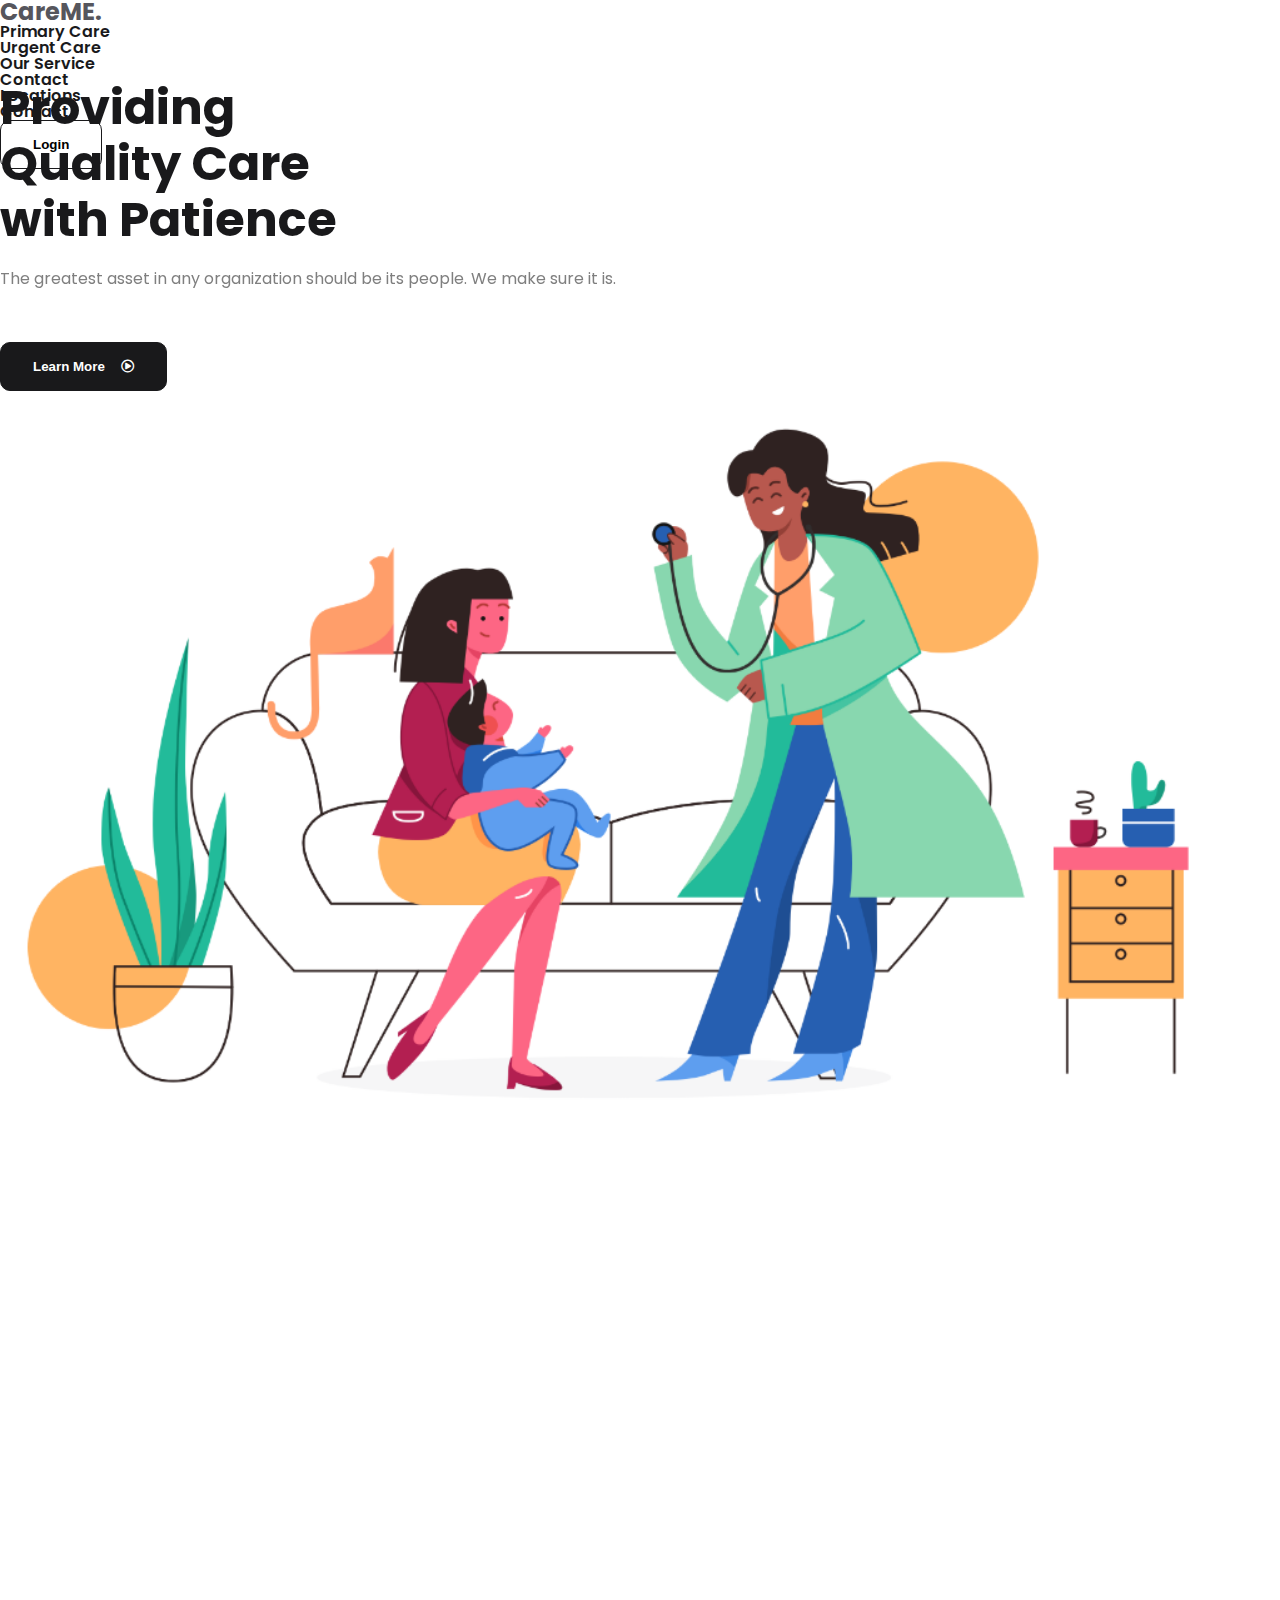
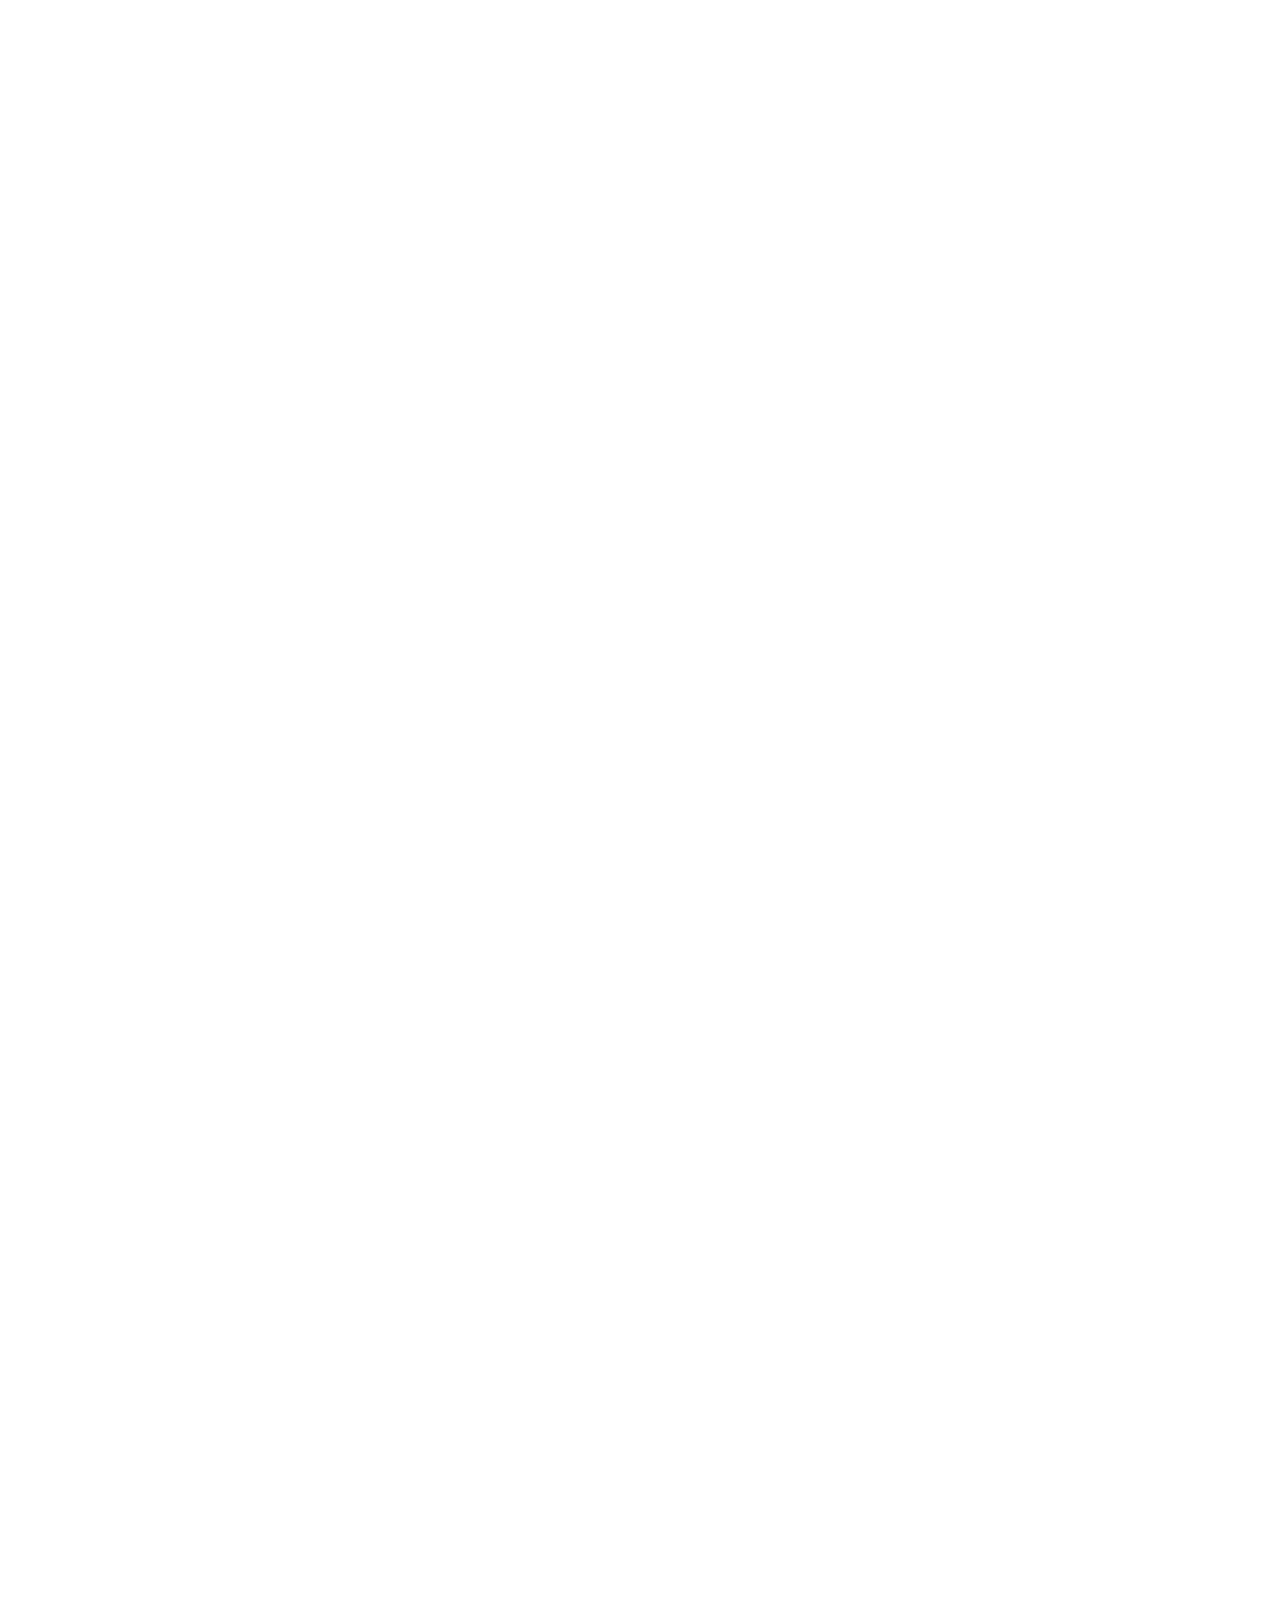
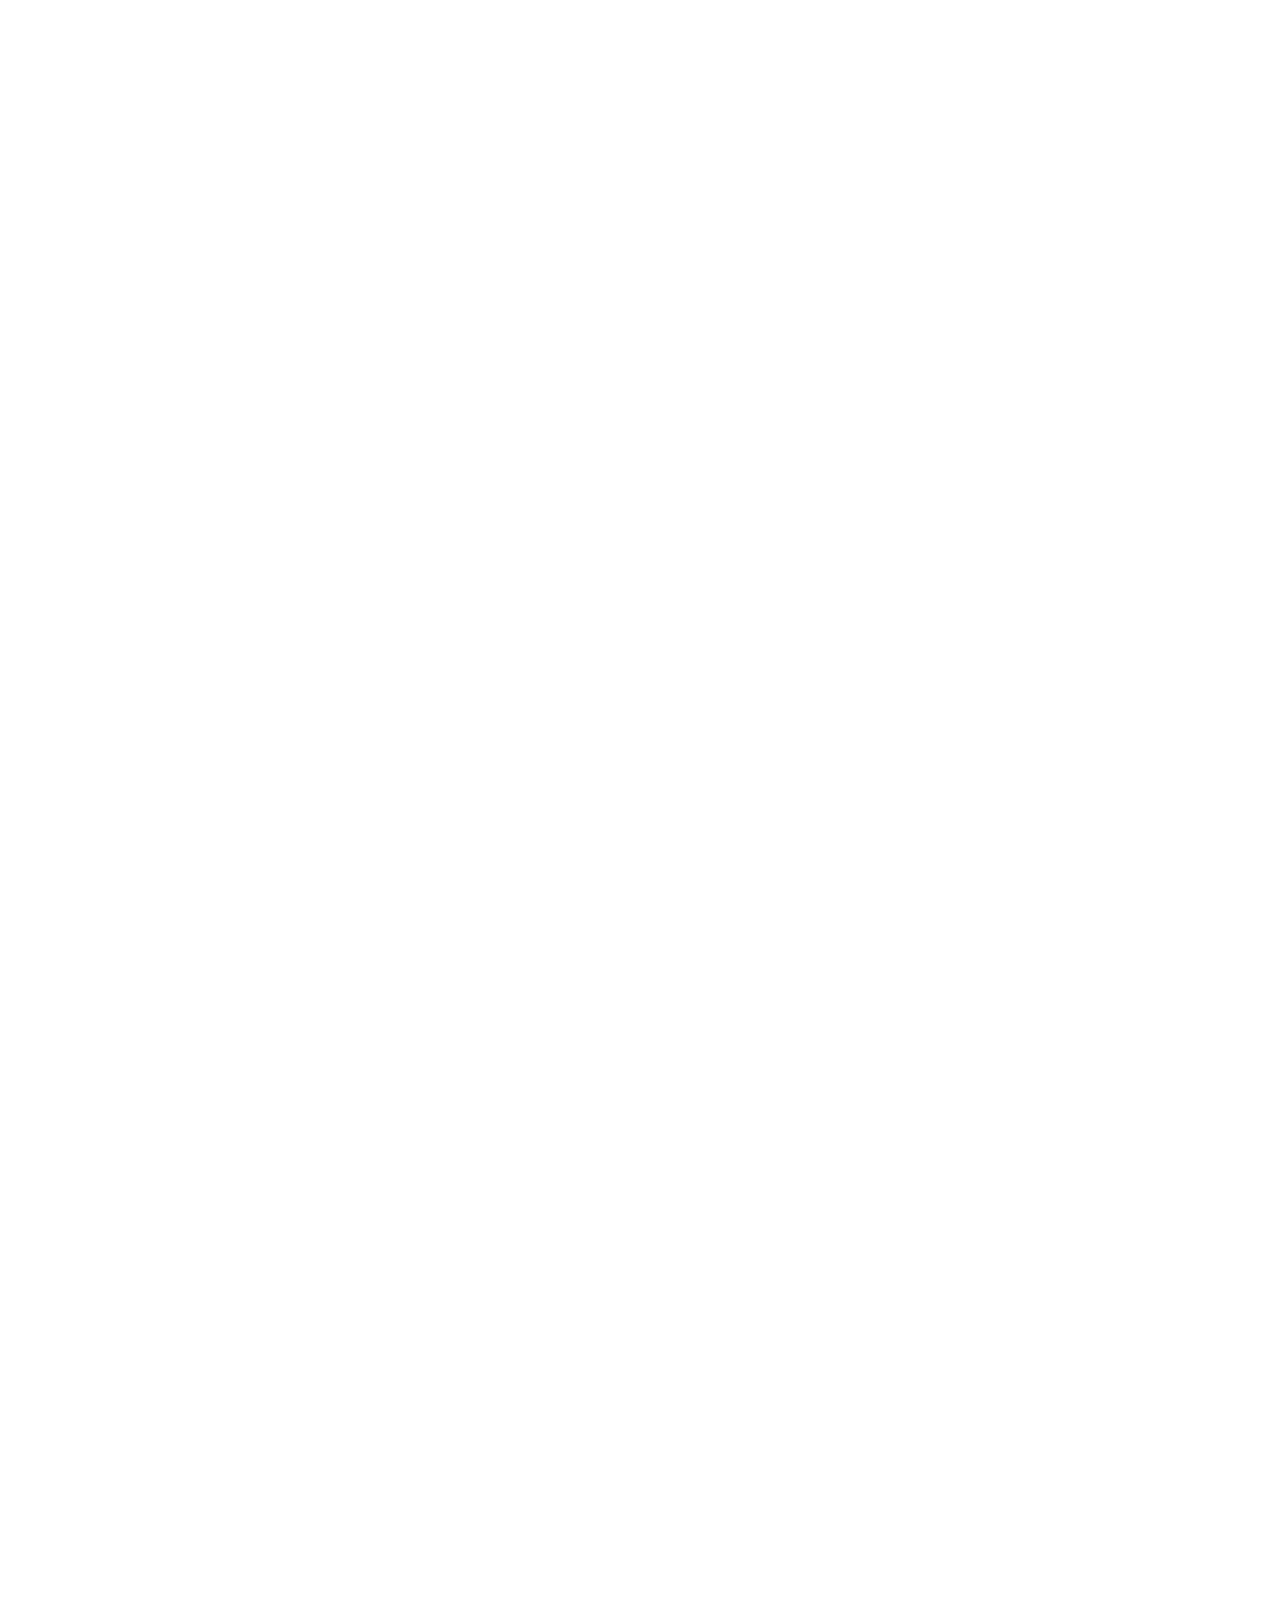
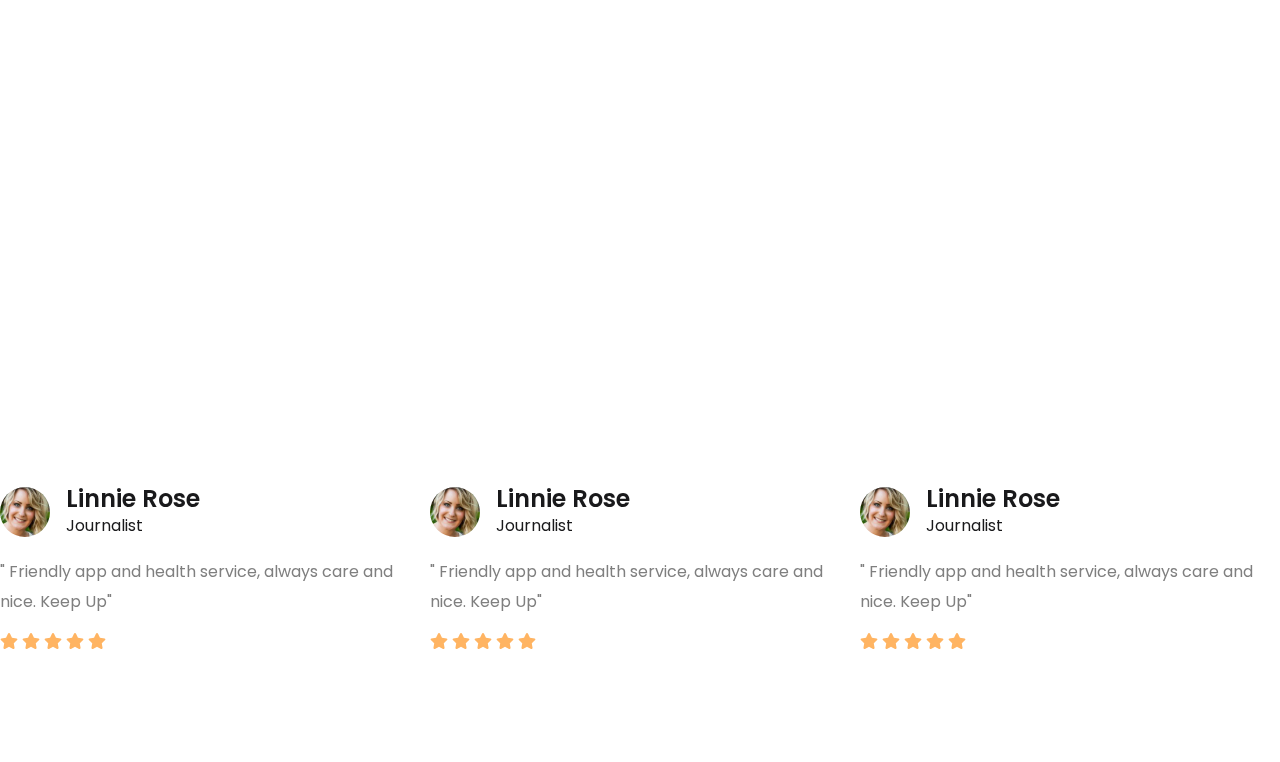
<file: index.html>
<!DOCTYPE html>
<html lang="en">
  <head>
    <meta charset="UTF-8" />
    <meta name="viewport" content="width=device-width, initial-scale=1.0" />
    <title>Document</title>
    <!-- Bootstrap-->
    <link
      href="https://cdn.jsdelivr.net/npm/bootstrap@5.0.0-beta1/dist/css/bootstrap.min.css"
      rel="stylesheet"
      integrity="sha384-giJF6kkoqNQ00vy+HMDP7azOuL0xtbfIcaT9wjKHr8RbDVddVHyTfAAsrekwKmP1"
      crossorigin="anonymous"
    />
    <!-- Font Awesome-->
    <link
      rel="stylesheet"
      href="https://cdnjs.cloudflare.com/ajax/libs/font-awesome/5.15.1/css/all.min.css"
    />
    <!-- Owl Carousel-->
    <link rel="stylesheet" href="./assets/css/vendor/owl.carousel.min.css" />
    <link
      rel="stylesheet"
      href="./assets/css/vendor/owl.theme.default.min.css"
    />
    <!-- AOS -->
    <link href="https://unpkg.com/aos@2.3.1/dist/aos.css" rel="stylesheet" />
    <!-- Main Style -->
    <link rel="stylesheet" href="./assets/css/style.css" />
  </head>

  <body>
    <!-- Navbar -->
    <nav class="navbar navbar-expand-lg sticky-top navbar-light">
      <div class="container">
        <a class="navbar-brand" href="#">CareME.</a>
        <button
          class="navbar-toggler"
          type="button"
          data-bs-toggle="collapse"
          data-bs-target="#navbarSupportedContent"
          aria-controls="navbarSupportedContent"
          aria-expanded="false"
          aria-label="Toggle navigation"
        >
          <span class="navbar-toggler-icon"></span>
        </button>
        <div class="collapse navbar-collapse" id="navbarSupportedContent">
          <ul class="navbar-nav mx-auto mb-lg-0">
            <li class="nav-item">
              <a class="nav-link active" aria-current="page" href="#"
                >Primary Care</a
              >
            </li>
            <li class="nav-item">
              <a class="nav-link" href="#">Urgent Care</a>
            </li>
            <li class="nav-item">
              <a class="nav-link" href="#">Our Service</a>
            </li>
            <li class="nav-item">
              <a class="nav-link" href="#">Contact</a>
            </li>
            <li class="nav-item">
              <a class="nav-link" href="#">Locations</a>
            </li>
            <li class="nav-item">
              <a class="nav-link" href="#">Contact</a>
            </li>
          </ul>
          <button class="outlined-btn" type="submit">Login</button>
        </div>
      </div>
    </nav>
    <!-- #Navbar End-->

    <!-- Header -->
    <header>
      <div class="container hero-wrapper">
        <div class="row h-100">
          <div class="col-lg-5">
            <div class="hero-content">
              <h1 data-aos="fade-up">Providing Quality Care with Patience</h1>
              <p data-aos="fade-up" data-aos-delay="300">
                The greatest asset in any organization should be its people. We
                make sure it is.
              </p>
              <button class="main-btn" data-aos="fade-up" data-aos-delay="600">
                Learn More <i class="far fa-play-circle"></i>
              </button>
            </div>
          </div>
          <div
            class="col-lg-7"
            id="hero-img"
            data-aos="fade-up"
            data-aos-delay="300"
          >
            <div class="hero-img">
              <img src="./assets/img/babycare.png" alt="CareME hero image" />
            </div>
          </div>
        </div>
      </div>
    </header>
    <!-- #Header End -->
    <main>
      <!-- Appointment Section -->
      <section class="section" id="appointment_section">
        <div class="container">
          <div class="row">
            <div class="section-title" data-aos="fade-up">
              <h4>find your best appointment</h4>
              <h2>Book an Appointment</h2>
            </div>
            <div
              class="appointment-box"
              data-aos="fade-up"
              data-aos-delay="600"
            >
              <div class="appointment-item">
                <h4>Child Immunisations</h4>
                <p>Child Injections</p>
                <a href="">Today at 2pm</a>
              </div>
              <div class="appointment-item appointment-item_primary">
                <h4>Cytology</h4>
                <p>Smear test</p>
                <a href="">Tomorrow at 1pm</a>
              </div>
              <div class="appointment-item">
                <h4>PST to Book</h4>
                <p>Face to face appointment</p>
                <a href="" class="secondary-btn">Instant</a>
              </div>
              <div class="appointment-item">
                <h4>Phlebo...</h4>
                <p>Blood test...</p>
                <a href="">Next 2 days</a>
              </div>
              <div class="appointment-cta">
                <button class="main-btn">Find more</button>
              </div>
            </div>
          </div>
        </div>
      </section>
      <!-- #Appointment Section End -->

      <!-- Services Section -->
      <section class="section" id="services_section">
        <div class="container">
          <div class="row">
            <div class="section-title" data-aos="fade-up">
              <h4>Our Services</h4>
              <h2>Friendlier Care Experience</h2>
            </div>
            <div
              class="col-lg-4 col-md-4 services-box"
              data-aos="fade-up"
              data-aos-delay="600"
            >
              <div class="service-item">
                <div class="service-icon">
                  <img
                    src="./assets/img/Icon_1.png"
                    alt="CareMe Service No Rush Appointment"
                  />
                </div>
                <h3 class="service-title">No Rush Appointment</h3>
                <p class="service-body">
                  The greatest asset in any organization should be its people.
                  We make sure it is.
                </p>
              </div>
            </div>
            <div
              class="col-lg-4 col-md-4 services-box"
              data-aos="fade-up"
              data-aos-delay="900"
            >
              <div class="service-item">
                <div class="service-icon">
                  <img
                    src="./assets/img/Icon_2.png"
                    alt="CareMe Service Minimal wait times"
                  />
                </div>
                <h3 class="service-title">Minimal wait times</h3>
                <p class="service-body">
                  The greatest asset in any organization should be its people.
                  We make sure it is.
                </p>
              </div>
            </div>
            <div
              class="col-lg-4 col-md-4 services-box"
              data-aos="fade-up"
              data-aos-delay="1200"
            >
              <div class="service-item">
                <div class="service-icon">
                  <img
                    src="./assets/img/Icon_3.png"
                    alt="CareMe Service Aligned with your baby's health"
                  />
                </div>
                <h3 class="service-title">Aligned with your baby's health</h3>
                <p class="service-body">
                  The greatest asset in any organization should be its people.
                  We make sure it is.
                </p>
              </div>
            </div>
          </div>
        </div>
      </section>
      <!-- #Services Section End -->
      <section
        class="section app-and-location-section"
        id="app-and-location_section"
      >
        <div class="container" data-aos="fade-in">
          <div class="row app-area">
            <div class="col-lg-5 col-md-5">
              <div class="app-img" data-aos="fade-up" data-aos-delay="600">
                <img src="./assets/img/image_2.png" alt="Care Me App" />
              </div>
            </div>
            <div class="col-lg-7 col-md-7">
              <div class="app-content" data-aos="fade-up" data-aos-delay="900">
                <h3>Available for your Smartphone</h3>
                <p>
                  Manages and monitoring your baby activity, health, and any
                  condition only with one click. Kind of simple quick App
                </p>
                <div class="button-group">
                  <button class="main-btn">Download App</button>
                  <button class="outlined-btn">
                    Learn more <i class="far fa-play-circle"></i>
                  </button>
                </div>
              </div>
            </div>
          </div>
          <div class="row location-area mt-5">
            <div class="col-lg-5 col-md-5">
              <div
                class="location-content"
                data-aos="fade-up"
                data-aos-delay="600"
              >
                <h3>Check Our Offline Office</h3>
                <p>
                  Lorem ipsum dolor sit amet consectetur adipisicing elit.
                  Quaerat provident possimus nihil ea ut obcaecati
                  necessitatibus? Ut enim corrupti ipsum.
                </p>

                <button class="outlined-btn">Rearn more</button>
              </div>
            </div>

            <div class="col-lg-7 col-md-7">
              <div class="mapouter" data-aos="fade-up" data-aos-delay="600">
                <div class="gmap_canvas">
                  <iframe
                    width="100%"
                    height="500"
                    id="gmap_canvas"
                    src="https://maps.google.com/maps?q=university%20of%20san%20francisco&t=&z=13&ie=UTF8&iwloc=&output=embed"
                    frameborder="0"
                    scrolling="no"
                    marginheight="0"
                    marginwidth="0"
                  ></iframe
                  ><a
                    href="https://www.embedgooglemap.net/blog/divi-discount-code-elegant-themes-coupon/"
                  ></a>
                </div>
                <style>
                  .mapouter {
                    position: relative;
                    text-align: right;
                    height: 500px;
                    width: 100%;
                  }
                  .gmap_canvas {
                    overflow: hidden;
                    background: none !important;
                    height: 500px;
                    width: 100%;
                  }
                </style>
              </div>
            </div>
          </div>
        </div>
      </section>
      <!-- #App and Location Section End-->
      <!-- Testimonials -->
      <section class="section" id="testimonials_section">
        <div class="container-fluid">
          <div class="row">
            <div class="col-lg-3 offset-lg-1">
              <div class="testimonials-heading" data-aos="fade-up">
                <h3>Happy Clients</h3>
                <p>Lorem ipsum dolor sit amet consectetur adipisicing elit.</p>
              </div>
            </div>
            <div class="col-lg-8">
              <div class="owl-carousel">
                <div
                  class="testimonial-item"
                  data-aos="fade-up"
                  data-aos-delay="600"
                >
                  <div class="testimonials-top">
                    <div class="testimonials-img">
                      <img
                        src="./assets/img/user_1.jpg"
                        alt="Avatar"
                        class="avatar"
                      />
                    </div>
                    <div class="testimonial-top-content">
                      <h4>Linnie Rose</h4>
                      <p>Journalist</p>
                    </div>
                  </div>
                  <div class="testimonials-content">
                    <p>
                      " Friendly app and health service, always care and nice.
                      Keep Up"
                    </p>
                    <div class="rating">
                      <i class="fas fa-star" style="color: #ffb462"></i>
                      <i class="fas fa-star" style="color: #ffb462"></i>
                      <i class="fas fa-star" style="color: #ffb462"></i>
                      <i class="fas fa-star" style="color: #ffb462"></i>
                      <i class="fas fa-star" style="color: #ffb462"></i>
                    </div>
                  </div>
                </div>
                <div
                  class="testimonial-item"
                  data-aos="fade-up"
                  data-aos-delay="900"
                >
                  <div class="testimonials-top">
                    <div class="testimonials-img">
                      <img
                        src="./assets/img/user_1.jpg"
                        alt="Avatar"
                        class="avatar"
                      />
                    </div>
                    <div class="testimonial-top-content">
                      <h4>Linnie Rose</h4>
                      <p>Journalist</p>
                    </div>
                  </div>
                  <div class="testimonials-content">
                    <p>
                      " Friendly app and health service, always care and nice.
                      Keep Up"
                    </p>
                    <div class="rating">
                      <i class="fas fa-star" style="color: #ffb462"></i>
                      <i class="fas fa-star" style="color: #ffb462"></i>
                      <i class="fas fa-star" style="color: #ffb462"></i>
                      <i class="fas fa-star" style="color: #ffb462"></i>
                      <i class="fas fa-star" style="color: #ffb462"></i>
                    </div>
                  </div>
                </div>
                <div
                  class="testimonial-item"
                  data-aos="fade-up"
                  data-aos-delay="1200"
                >
                  <div class="testimonials-top">
                    <div class="testimonials-img">
                      <img
                        src="./assets/img/user_1.jpg"
                        alt="Avatar"
                        class="avatar"
                      />
                    </div>
                    <div class="testimonial-top-content">
                      <h4>Linnie Rose</h4>
                      <p>Journalist</p>
                    </div>
                  </div>
                  <div class="testimonials-content">
                    <p>
                      " Friendly app and health service, always care and nice.
                      Keep Up"
                    </p>
                    <div class="rating">
                      <i class="fas fa-star" style="color: #ffb462"></i>
                      <i class="fas fa-star" style="color: #ffb462"></i>
                      <i class="fas fa-star" style="color: #ffb462"></i>
                      <i class="fas fa-star" style="color: #ffb462"></i>
                      <i class="fas fa-star" style="color: #ffb462"></i>
                    </div>
                  </div>
                </div>
                <div class="testimonial-item">
                  <div class="testimonials-top">
                    <div class="testimonials-img">
                      <img
                        src="./assets/img/user_1.jpg"
                        alt="Avatar"
                        class="avatar"
                      />
                    </div>
                    <div class="testimonial-top-content">
                      <h4>Linnie Rose</h4>
                      <p>Journalist</p>
                    </div>
                  </div>
                  <div class="testimonials-content">
                    <p>
                      " Friendly app and health service, always care and nice.
                      Keep Up"
                    </p>
                    <div class="rating">
                      <i class="fas fa-star" style="color: #ffb462"></i>
                      <i class="fas fa-star" style="color: #ffb462"></i>
                      <i class="fas fa-star" style="color: #ffb462"></i>
                      <i class="fas fa-star" style="color: #ffb462"></i>
                      <i class="fas fa-star" style="color: #ffb462"></i>
                    </div>
                  </div>
                </div>
              </div>
            </div>
          </div>
        </div>
      </section>
      <!-- #Testimonials End-->
    </main>
    <footer></footer>
  </body>
  <!-- Jquery, Popper, Bootstrap -->
  <script
    src="https://code.jquery.com/jquery-3.3.1.slim.min.js"
    integrity="sha384-q8i/X+965DzO0rT7abK41JStQIAqVgRVzpbzo5smXKp4YfRvH+8abtTE1Pi6jizo"
    crossorigin="anonymous"
  ></script>
  <script
    src="https://cdnjs.cloudflare.com/ajax/libs/popper.js/1.14.7/umd/popper.min.js"
    integrity="sha384-UO2eT0CpHqdSJQ6hJty5KVphtPhzWj9WO1clHTMGa3JDZwrnQq4sF86dIHNDz0W1"
    crossorigin="anonymous"
  ></script>
  <script
    src="https://stackpath.bootstrapcdn.com/bootstrap/4.3.1/js/bootstrap.min.js"
    integrity="sha384-JjSmVgyd0p3pXB1rRibZUAYoIIy6OrQ6VrjIEaFf/nJGzIxFDsf4x0xIM+B07jRM"
    crossorigin="anonymous"
  ></script>
  <script src="./assets/js/owl.carousel.min.js"></script>
  <script src="https://unpkg.com/aos@2.3.1/dist/aos.js"></script>
  <script src="./assets/js/main.js"></script>
</html>
</file>
<file: assets/css/style.css>
/* Theme Description
-------------------------------------------------

	  Theme Name:   Minotore Test   
	  Author:   Ezzeddine Jlassi
	  Description:  Interview Test
	  Version:  1.0.0

------------------------------------------------- 
*/
/* CSS Index
-------------------------------------------------

	1. Style Reset
	2. Theme Default Style
	3. Header
	4. Appointment Section
	5. Services Section
	6. App Section
	7. Testimonials Section

-------------------------------------------------
*/
/*------------------- 1- Style Reset --------------------------*/
@import url("https://fonts.googleapis.com/css2?family=Poppins:wght@200;300;400;500;600;700;800;900&display=swap");
html,
body,
div,
span,
applet,
object,
iframe,
h1,
h2,
h3,
h4,
h5,
h6,
p,
blockquote,
pre,
a,
abbr,
acronym,
address,
big,
cite,
code,
del,
dfn,
em,
img,
ins,
kbd,
q,
s,
samp,
small,
strike,
strong,
sub,
sup,
tt,
var,
b,
u,
i,
center,
dl,
dt,
dd,
ol,
ul,
li,
fieldset,
form,
label,
legend,
table,
caption,
tbody,
tfoot,
thead,
tr,
th,
td,
article,
aside,
canvas,
details,
embed,
figure,
figcaption,
footer,
header,
hgroup,
menu,
nav,
output,
ruby,
section,
summary,
time,
mark,
audio,
video {
  margin: 0;
  padding: 0;
  border: 0;
  font-size: 100%;
  font: inherit;
  vertical-align: baseline;
}

article,
aside,
details,
figcaption,
figure,
footer,
header,
hgroup,
menu,
nav,
section {
  display: block;
}

body {
  line-height: 1;
}

ol,
ul {
  list-style: none;
}

blockquote,
q {
  quotes: none;
}

blockquote:before,
blockquote:after,
q:before,
q:after {
  content: "";
  content: none;
}

table {
  border-collapse: collapse;
  border-spacing: 0;
}

button {
  border: none;
  background: none;
  outline: none;
}

/*------------------- 1- Theme Default Style --------------------------*/
body {
  font-family: "Poppins", sans-serif;
  font-weight: normal;
  font-style: normal;
  font-size: 1rem;
  max-width: 1366px;
  margin: 0 auto;
  overflow-x: hidden;
}

h1,
h2,
h3,
h4,
h5,
h6 {
  font-family: "Poppins", sans-serif;
  color: #19191b;
  margin-top: 0px;
  font-style: normal;
  font-weight: 500;
  text-transform: normal;
}

p {
  font-family: "Poppins", sans-serif;
  color: #7f7f7f;
  font-size: 16px;
  line-height: 30px;
  margin-bottom: 1rem;
  font-weight: normal;
}

a {
  text-decoration: none;
  color: #19191b;
}
a:hover {
  text-decoration: none;
  color: #56565d;
}

h1 {
  font-size: 3rem;
  line-height: 3.5rem;
  font-weight: 700;
  margin-bottom: 1rem;
}

.main-btn {
  border: 1px solid #19191b;
  padding: 1rem 2rem;
  color: #ffffff;
  background-color: #19191b;
  width: fit-content;
  display: flex;
  justify-content: center;
  align-items: center;
  cursor: pointer;
  font-weight: 600;
  outline: none !important;
  -webkit-border-radius: 10px;
  -moz-border-radius: 10px;
  border-radius: 10px;
  -webkit-transition: all 0.1s ease-out 0s;
  -moz-transition: all 0.1s ease-out 0s;
  -ms-transition: all 0.1s ease-out 0s;
  -o-transition: all 0.1s ease-out 0s;
  transition: all 0.1s ease-out 0s;
}
.main-btn i {
  margin-left: 1rem;
}
.main-btn:hover {
  background-color: #ffffff;
  color: #19191b;
}
.main-btn:active {
  transform: scale(0.95);
  outline: none !important;
}

.outlined-btn {
  border: 1px solid #19191b;
  padding: 1rem 2rem;
  -webkit-border-radius: 10px;
  -moz-border-radius: 10px;
  border-radius: 10px;
  -webkit-transition: all 0.1s ease-out 0s;
  -moz-transition: all 0.1s ease-out 0s;
  -ms-transition: all 0.1s ease-out 0s;
  -o-transition: all 0.1s ease-out 0s;
  transition: all 0.1s ease-out 0s;
  cursor: pointer;
  width: fit-content;
  font-weight: 600;
  background-color: transparent;
  display: flex;
  justify-content: center;
  align-items: center;
  outline: none !important;
}
.outlined-btn:hover {
  background-color: #19191b;
  color: #ffffff;
}
.outlined-btn:active {
  transform: scale(0.95);
  outline: none !important;
}

.secondary-btn {
  color: #40aa75 !important;
  padding: 0.5rem 1rem;
  border-radius: 30px;
  background-color: #88d7af;
}

section {
  margin-top: 4rem;
  margin-bottom: 4rem;
  padding-top: 2rem;
  padding-bottom: 2rem;
}

.navbar {
  height: 5rem !important;
  background-color: #ffffff !important;
}

.navbar-brand {
  font-size: 1.5rem;
  font-weight: 700;
}

.nav-link {
  color: #19191b !important;
  font-weight: 600;
}
.nav-link:hover {
  color: #56565d !important;
}

@media only screen and (min-width: 768px) and (max-width: 991px), only screen and (min-width: 576px) and (max-width: 767px), (max-width: 575px) {
  #hero-img {
    display: none;
  }

  .hero-content h1 {
    font-size: 3rem;
    width: 100% !important;
  }

  .app-and-location-section .container {
    padding: 4rem 1rem !important;
  }

  .mapouter {
    margin-top: 4rem;
  }

  .owl-carousel {
    margin-top: 2rem;
  }

  section {
    margin-top: 2rem !important;
    margin-bottom: 2rem !important;
  }

  .section-title h2 {
    text-align: center;
  }
}
@media only screen and (min-width: 576px) and (max-width: 767px), (max-width: 575px) {
  .button-group {
    flex-direction: column;
  }
  .button-group button {
    margin-top: 2rem;
  }
}
/*--------------- 3- Header -----------------*/
.hero-wrapper {
  height: calc(100vh - 5rem);
  max-height: 800px;
}
.hero-wrapper .hero-content {
  height: 100%;
  width: 100%;
  display: flex;
  flex-direction: column;
  justify-content: center;
}
.hero-wrapper .hero-content h1 {
  width: 13ch;
}
.hero-wrapper .hero-content button {
  margin-top: 2rem;
}
.hero-wrapper .hero-img {
  height: 100%;
  width: 100%;
  display: flex;
  justify-content: center;
  align-items: center;
}
.hero-wrapper .hero-img img {
  width: 100%;
  object-fit: cover;
}

/*--------------- 4- Appointment Section -----------------*/
.section-title {
  width: 100%;
  display: flex;
  flex-direction: column;
  align-items: center;
}
.section-title h4 {
  font-size: 1rem;
  color: #7f7f7f;
  text-transform: uppercase;
}
.section-title h2 {
  margin-top: 0.5rem;
  font-size: 2rem;
  font-weight: 600;
}

.appointment-box {
  margin-top: 4rem;
  display: flex;
  align-items: center;
  justify-content: space-around;
  background-color: #ffffff;
  -webkit-box-shadow: 0 6px 32px 4px rgba(0, 0, 0, 0.068);
  -moz-box-shadow: 0 6px 32px 4px rgba(0, 0, 0, 0.068);
  box-shadow: 0 6px 32px 4px rgba(0, 0, 0, 0.068);
}
.appointment-box .appointment-item {
  padding: 2rem;
}
.appointment-box .appointment-item h4 {
  font-size: 1.2rem;
  font-weight: 700;
}
.appointment-box .appointment-item p {
  margin-top: 0.8rem;
}
.appointment-box .appointment-item a {
  font-size: 0.8rem;
  color: #40aa75;
}
.appointment-box .appointment-item_primary {
  background-color: #ffb462;
}
.appointment-box .appointment-item_primary a {
  color: #19191b !important;
}

@media only screen and (min-width: 768px) and (max-width: 991px) {
  .appointment-box .appointment-item:nth-child(4) {
    display: none;
  }
}
@media only screen and (min-width: 576px) and (max-width: 767px), (max-width: 575px) {
  .appointment-box {
    flex-direction: column;
    padding: 1rem 0;
  }
  .appointment-box .appointment-item {
    display: flex;
    flex-direction: column;
    align-items: center;
    width: 100%;
  }
}
/*--------------- 5- Services Section -----------------*/
.services-box {
  margin-top: 4rem;
}
.services-box .service-item {
  border-radius: 10px;
  padding: 2rem;
  -webkit-box-shadow: 0 16px 16px 4px rgba(0, 0, 0, 0.068);
  -moz-box-shadow: 0 16px 16px 4px rgba(0, 0, 0, 0.068);
  box-shadow: 0 16px 16px 4px rgba(0, 0, 0, 0.068);
}
.services-box .service-item .service-title {
  margin-top: 1rem;
  font-size: 1.5rem;
  font-weight: 700;
  width: 15ch;
}
.services-box .service-item p {
  margin-top: 1.5rem;
  width: 20ch;
}

@media only screen and (min-width: 576px) and (max-width: 767px), (max-width: 575px) {
  .service-item {
    display: flex;
    flex-direction: column;
    align-items: center;
    text-align: center;
  }
}
/*--------------- 6- App Section -----------------*/
.app-and-location-section .container {
  border-radius: 10px;
  background-color: #f6f6f7;
  padding: 8rem 5rem;
}

.app-img img {
  width: 75%;
  object-fit: cover;
}

.app-content,
.location-content {
  display: flex;
  height: 100%;
  width: 100%;
  flex-direction: column;
  align-items: flex-start;
  justify-content: center;
}
.app-content h3,
.location-content h3 {
  font-size: 2rem;
  font-weight: 700;
  line-height: 2.5rem;
}
.app-content p,
.location-content p {
  margin-top: 1rem;
}
.app-content .button-group,
.location-content .button-group {
  display: flex;
}
.app-content .button-group button,
.location-content .button-group button {
  margin-right: 2rem;
}
.app-content .button-group button i,
.location-content .button-group button i {
  margin-left: 1rem;
}

.mapouter iframe {
  border-radius: 10px;
}

/*--------------- 7- Testimonials Section -----------------*/
.testimonials-heading h3 {
  font-size: 2rem;
  font-weight: 700;
}
.testimonials-heading p {
  margin-top: 1rem;
}

.testimonials-top {
  display: flex;
}
.testimonials-top .testimonials-img .avatar {
  width: 50px;
  height: 50px;
  border-radius: 50%;
}
.testimonials-top .testimonial-top-content {
  margin-left: 1rem;
}
.testimonials-top .testimonial-top-content h4 {
  font-size: 1.5rem;
  font-weight: 600;
}
.testimonials-top .testimonial-top-content p {
  color: #19191b;
}
.testimonials-top .testimonial-top-content .rating .star-color {
  color: #ffb462;
}

/*# sourceMappingURL=style.css.map */
</file>
